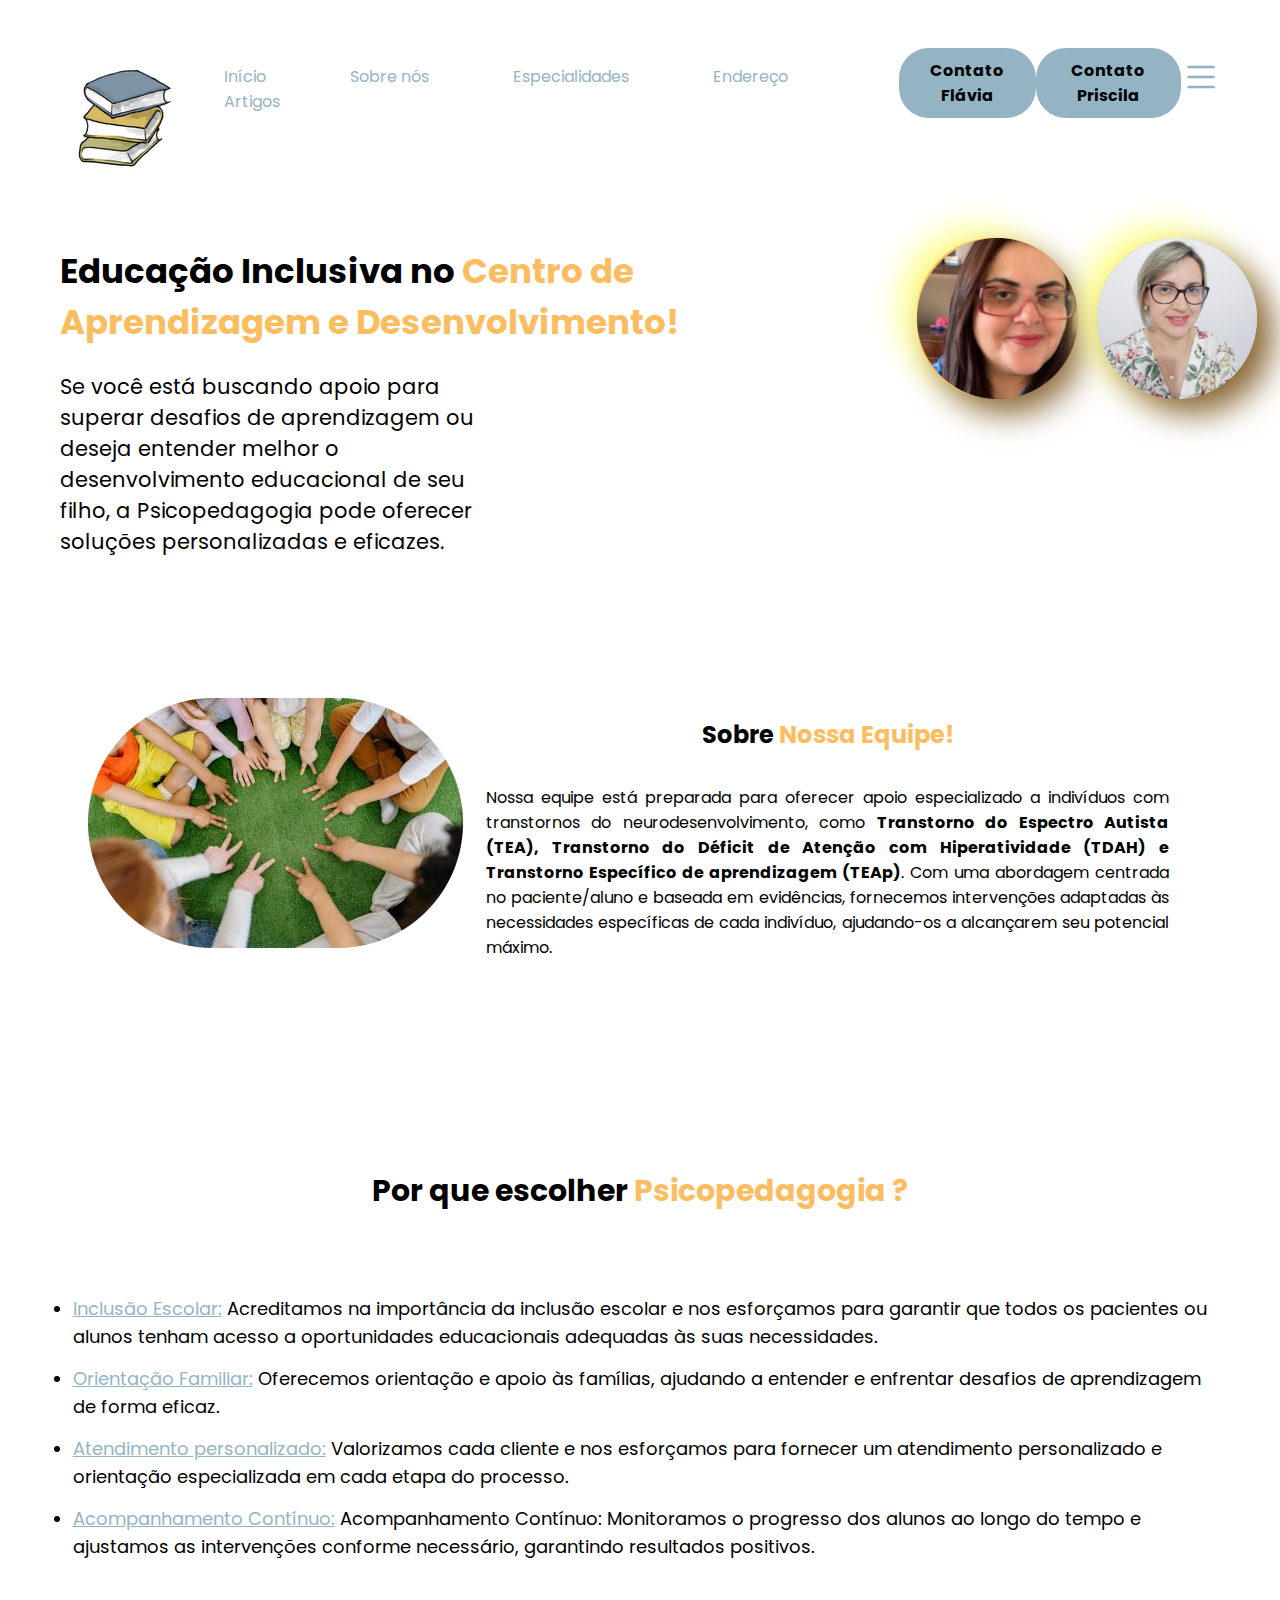
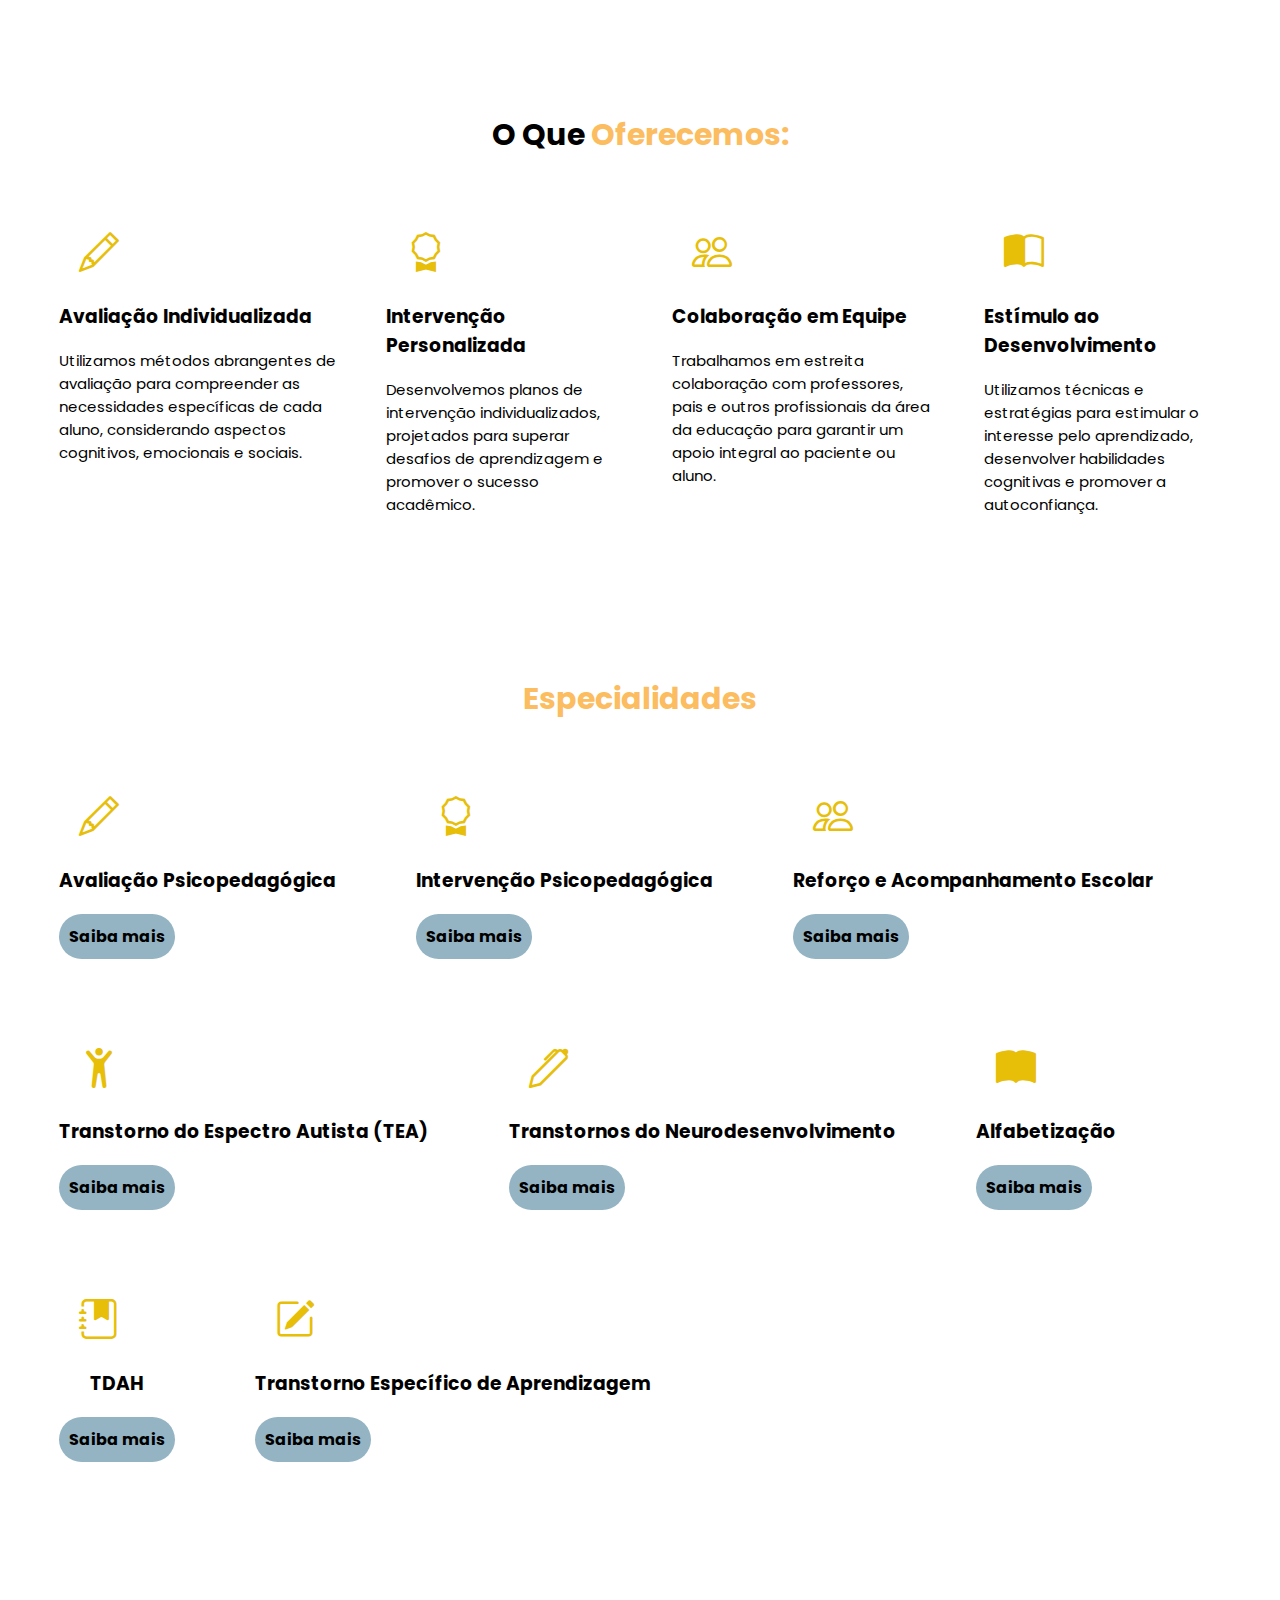
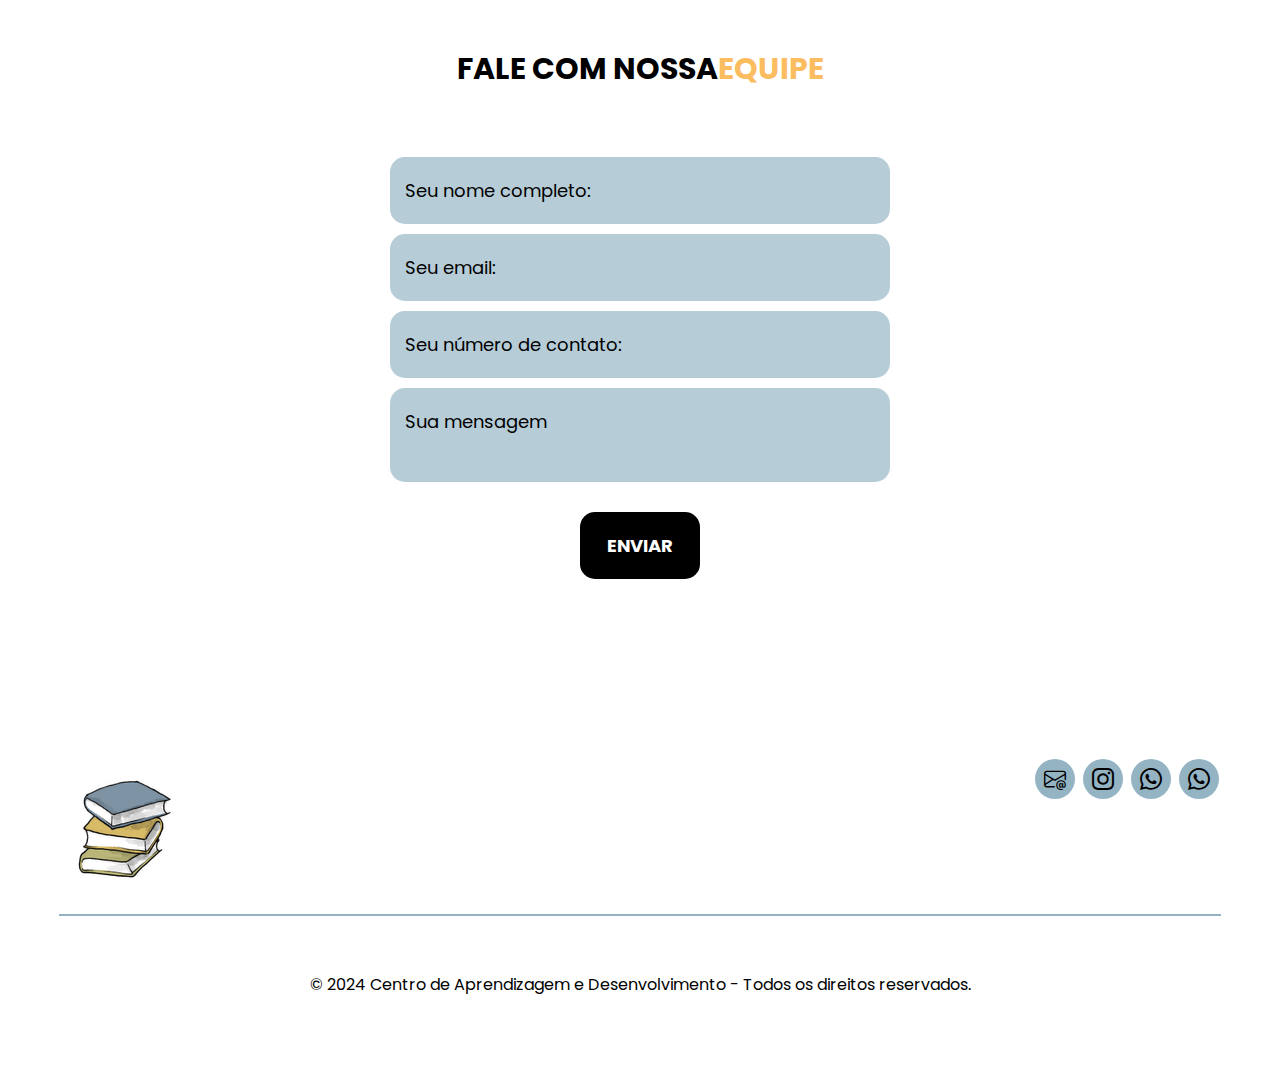
<file: Centro de Aprendizagem/index.html>
<!DOCTYPE html>
<html lang="en">

<head>
    <meta charset="UTF-8">
    <meta name="viewport" content="width=device-width, initial-scale=1.0">
    <title>Centro de Aprendizagem e Desenvolvimento</title>
    <link rel="shortcut icon" href="imagens/books_97178.ico.ico" type="image/x-icon">
    <!--links de css e javascripts-->
    <link rel="stylesheet" href="style.css">
    <script src="menu.js" defer></script>
    <!--FONTES USADAS NO CABEÇALHO-->
    <link rel="preconnect" href="https://fonts.googleapis.com">
    <link rel="preconnect" href="https://fonts.gstatic.com" crossorigin>
    <link
        href="https://fonts.googleapis.com/css2?family=Poppins:ital,wght@0,100;0,200;0,300;0,400;0,500;0,600;0,700;0,800;0,900;1,100;1,200;1,300;1,400;1,500;1,600;1,700;1,800;1,900&display=swap"
        rel="stylesheet">
    <!--FIM DAS FONTES-->
    <link rel="stylesheet" href="https://cdn.jsdelivr.net/npm/bootstrap-icons@1.11.3/font/bootstrap-icons.min.css">
    <!--boostrap icons-->
</head>

<body>
    <header>
        <div class="interface">
            <div class="logo">
                <a href="inicio">
                    <img src="imagens/books_97178.ico.ico" alt="Logo centro de Aprendizagem">
                </a>
            </div>


            <nav class="menu-desktop"> <!--navegação do menu-->
                <ul>
                    <li><a href="#inicio">Início</a></li>
                    <li><a href="#SOBRE">Sobre nós</a></li>
                    <li><a href="#ESPECIALIDADE">Especialidades</a></li>
                    <li><a href="https://maps.app.goo.gl/yjw859NUU7jQW5ZU7" target="_blank">Endereço</a></li>
                    <li><a href="#Artigo">Artigos</a></li>
                </ul>
            </nav>
            <div class="flavia-contato">
                <a href="https://wa.me/5531988123916" target="_blank">
                    <button>Contato Flávia</button>

                </a>

            </div>
            <div class="priscila-contato">
                <a href="https://wa.me/5531995332666" target="_blank">
                    <button>Contato Priscila</button>

                </a>

            </div>
            <div class="fms-abrir-menu" id="fms-menu">
                <i class="bi bi-list"></i>

            </div><!--fms-abrir-menu-->
            <div class="menu-mobile" id="menu-mobile">
                <div class="fms-fechar">
                    <i class="bi bi-x-lg" style="color:#e7be08; font-size: 30px;"></i>

                </div><!--fms-fechar-->
                <nav> <!--navegação do menu-->
                    <ul>
                        <li><a href="#inicio">Início</a></li>
                        <li><a href="#SOBRE">Sobre nós</a></li>
                        <li><a href="#ESPECIALIDADE">Especialidades</a></li>
                        <li><a href="https://maps.app.goo.gl/czsmGfjiPvkpVDae9" target="_blank">Endereço</a></li>
                        <li><a href="https://wa.me/5531987142097" target="_blank">Contato</a></li>
                    </ul>
                </nav>
            </div><!--menu-mobile-->
            <div class="overlay-menu" id="overlay-menu">
        </div>
    </header>
    <main>
        <section class="topo-do-site" id="inicio"><!--secciton de topo do site-->
            <div class="interface">

                <div class="flex">
                    <div class="txt-topo-do-site">
                        <h1>Educação Inclusiva no <span>Centro de Aprendizagem e Desenvolvimento!</span></h1>
                        <p>Se você está buscando apoio para superar desafios de aprendizagem ou deseja entender melhor o
                            desenvolvimento educacional de seu filho, a Psicopedagogia pode oferecer soluções
                            personalizadas e eficazes.

                        </p>
                    </div><!--fechamento div topo do site-->

                    <div class="img-flavia">
                        <img src="imagens/imagem flavia 2.png" alt="imagem flaviaa">

                    </div>
                    <div class="img-priscila">
                        <img src="imagens/Imagem priscila 2.png" alt="imagem priscila">

                    </div>
                </div>
            </div>


        </section><!--fim da section topo do site-->

        <section class="sobre-nos" id="SOBRE">
            <div class="interface">
                <div class="flex">
                    <div class="img-sobre">
                        <img src="imagens/crianças 1.png" alt="img crianças">

                    </div>
                    <div class="txt-sobre">
                        <h2>Sobre <span>Nossa Equipe!</span></h2>
                        <p>Nossa equipe está preparada para oferecer apoio especializado a indivíduos com transtornos do
                            neurodesenvolvimento, como <strong>Transtorno do Espectro Autista (TEA), Transtorno do
                                Déficit de Atenção com Hiperatividade (TDAH) e Transtorno Específico de aprendizagem
                                (TEAp)</strong>. Com uma abordagem centrada no paciente/aluno e baseada em evidências,
                            fornecemos intervenções adaptadas às necessidades específicas de cada indivíduo, ajudando-os
                            a alcançarem seu potencial máximo.
                        </p>
                    </div>


                </div><!--fim div flex-->

            </div><!--fim div ineterface-->
        </section>
        <section class="ESCOLHA">
            <div class="interface">
                <h2 class="titulo">Por que escolher <span>Psicopedagogia ?</span></h2>
                <div class="flex">
                    
                    <div class="lista">
                        <ul>
                            <i class="#"></i>
                            <li><u style="color:#94b4c4">Inclusão Escolar:</u> Acreditamos na importância da inclusão escolar e nos esforçamos para garantir que todos os pacientes ou alunos tenham acesso a oportunidades educacionais adequadas às suas necessidades.</li>
                            <i class="#"></i>
                            <li><u style="color:#94b4c4">Orientação Familiar:</u> Oferecemos orientação e apoio às famílias, ajudando a entender e enfrentar desafios de aprendizagem de forma eficaz.</li>
                            <i class="#"></i>
                            <li><u style="color: #94b4c4">Atendimento personalizado:</u> Valorizamos cada cliente e
                                nos esforçamos para fornecer um atendimento
                                personalizado e orientação especializada em cada etapa do processo.</li>
                            <i class="#"></i>
                            <li><u style="color: #94b4c4">Acompanhamento Contínuo:</u> 
                                Acompanhamento Contínuo: Monitoramos o progresso dos alunos ao longo do tempo e ajustamos as intervenções conforme necessário, garantindo resultados positivos.</li>
    
    
                        </ul>
                    </div>
                </div>
                
            </div>

        </section>

        <section class="especialidade" id="SERVIÇOS">
            <div class="interface">
                <h2 class="titulo">O Que <span> Oferecemos:</span></h2>
                <div class="flex">
                    <div class="tangue">
                        <i class="bi bi-pencil"></i>
                        <h3>Avaliação Individualizada</h3>
                        <p>Utilizamos métodos abrangentes de avaliação para compreender as necessidades específicas de cada aluno, considerando aspectos cognitivos, emocionais e sociais. </p>
                    </div><!--especialidades-box-->
                    <div class="tangue">
                        <i class="bi bi-award"></i>
                        <h3>Intervenção Personalizada</h3>
                        <p> Desenvolvemos planos de intervenção individualizados, projetados para superar desafios de aprendizagem e promover o sucesso acadêmico.</p>
                    </div><!--especialidades-box-->
                    <div class="tangue">
                        <i class="bi bi-people"></i>
                        <h3>Colaboração em Equipe</h3>
                        <p>Trabalhamos em estreita colaboração com professores, pais e outros profissionais da área da educação para garantir um apoio integral ao paciente ou aluno.</p>
                    </div><!--especialidades-box-->
                    <div class="tangue">
                        <i class="bi bi-book-half"></i>
                        <h3>Estímulo ao Desenvolvimento</h3>
                        <p>Utilizamos técnicas e estratégias para estimular o interesse pelo aprendizado, desenvolver habilidades cognitivas e promover a autoconfiança.</p>
                    </div><!--especialidades-box-->


                </div><!--flex-->

            </div><!--interface 2-->

        </section><!--especialidade-->
        <section class="especialidades" id="ESPECIALIDADE">
            <div class="interface">
                <h2 class="titulo"><span> Especialidades</span></h2>
                <div class="flex-gg">
                    <div class="dificil">
                        <i class="bi bi-pencil"></i>
                        <h3>Avaliação Psicopedagógica</h3>
                        <div class="flavia-contato">
                            <a href="pagina 1.html" target="_blank"> <button>Saiba mais</button></a> 
    
                            </div> 
                    </div><!--especialidades-box-->
                    <div class="dificil">
                        <i class="bi bi-award"></i>
                        <h3>Intervenção Psicopedagógica</h3>
                        <div class="flavia-contato">
                            <a href="pagina 2.html" target="_blank"> <button>Saiba mais</button></a> 
    
                            </div> 
                    </div><!--especialidades-box-->
                    <div class="dificil">
                        <i class="bi bi-people"></i>
                        <h3>Reforço e Acompanhamento Escolar</h3>
                        <div class="flavia-contato">
                            <a href="pagina 3.html" target="_blank"> <button>Saiba mais</button></a> 
    
                            </div> 
                        
                    </div><!--especialidades-box-->
                    <div class="dificil">
                        <i class="bi bi-person-arms-up"></i>
                        <h3>Transtorno do Espectro Autista (TEA)</h3>
                        <div class="flavia-contato">
                            <a href="pagina 4.html" target="_blank"> <button>Saiba mais</button></a> 
    
                            </div> 
                        
                    </div><!--especialidades-box-->
                    <div class="dificil">
                        <i class="bi bi-pen"></i>
                        <h3>Transtornos do Neurodesenvolvimento </h3>
                        <div class="flavia-contato">
                        <a href="pagina 5.html" target="_blank"> <button>Saiba mais</button></a> 

                        </div>
                        
                        
                    </div><!--especialidades-box-->
                    <div class="dificil">
                        <i class="bi bi-book-fill"></i></i>
                        <h3>Alfabetização</h3>
                        <div class="flavia-contato">
                        <a href="pagina 6.html" target="_blank"> <button>Saiba mais</button></a> 

                        </div>
                    </div><!--especialidades-box-->
                    <div class="dificil">
                        <i class="bi bi-journal-bookmark-fill"></i>
                        <h3>TDAH</h3>
                        <div class="flavia-contato">
                        <a href="pagina 7.html" target="_blank"> <button>Saiba mais</button></a> 

                        </div>
                        
                        
                    </div><!--especialidades-box-->
                    <div class="dificil">
                        <i class="bi bi-pencil-square"></i>
                        <h3>Transtorno Específico de Aprendizagem</h3>
                        <div class="flavia-contato">
                        <a href="pagina 8.html" target="_blank"> <button>Saiba mais</button></a> 

                        </div>
                        
                        
                    
                    
                    


                </div><!--flex-->

            </div><!--interface 2-->

        </section><!--especialidade-->
        <!--FOMULARIO-->
        <section class="formulario">
            <div class="interface">
                <h2 class="titulo"> FALE COM NOSSA<span>EQUIPE </span></h2>
                <form method="post" action="fomulario.php">
                    <input type="text" name="nome" id="nome" placeholder="Seu nome completo:" required>
                    <input type="text" name="email" id="email" placeholder="Seu email:" required>
                    <input type="text" name="telefone" id="telefone" placeholder="Seu número de contato:" required>
                    <textarea name="mensagem" id="mensagem" placeholder="Sua mensagem" required></textarea>
                    <div class="fms-enviar"><input type="submit" value="ENVIAR"></div>
                </form>

            </div><!--interface-->
        </section><!--formulario-->


        



    </main>
    <footer>
        <div class="interface">
            <div class="linha-up">
                <div class="flex">
                    <div class="logo-footer">
                        <img src="imagens/books_97178.ico.ico" alt="segunda logo">
                    </div>
                    <div class="fms-social">
                        <a href="https://criarmeulink.com.br/u/1711588778"><button
                                style="width: 40px; height: 40px; border-radius: 50%; border:none; background-color:#94b4c4; font-size:22px; cursor:pointer; margin :0 2px;"><i
                                    class="bi bi-envelope-at"></i></button></a>
                        <a href="https://www.instagram.com/centrodeaprendizagem_bh/"><button
                                style="width:40px; height: 40px; border-radius: 50%; border:none; background-color: #94b4c4; font-size:22px; cursor:pointer; margin :0 2px;"><i
                                    class="bi bi-instagram"></i></button></a>
                        <a href="https://wa.me/5531988123916"><button
                                style="width: 40px; height: 40px; border-radius: 50%; border:none; background-color:#94b4c4; font-size:22px; cursor:pointer; margin :0 2px;"><i
                                    class="bi bi-whatsapp"></i></button></a>
                        <a href="https://wa.me/https://wa.me/5531995332666"><button
                                style="width: 40px; height: 40px; border-radius: 50%; border:none; background-color:#94b4c4; font-size:22px; cursor:pointer; margin :0 2px;"><i
                                    class="bi bi-whatsapp"></i></button></a>
                    </div>
                </div>
            </div><!--linha-up-->

            <div class="linha-up borda">
                


            </div><!--linha-up-->
            <div class="termos"></div>
            <p style="color:black; text-align:center;">&copy; 2024 Centro de Aprendizagem e Desenvolvimento - Todos os direitos reservados.
            </p>

        </div><!--interface-->
    </footer>


</body>

</html>
</file>
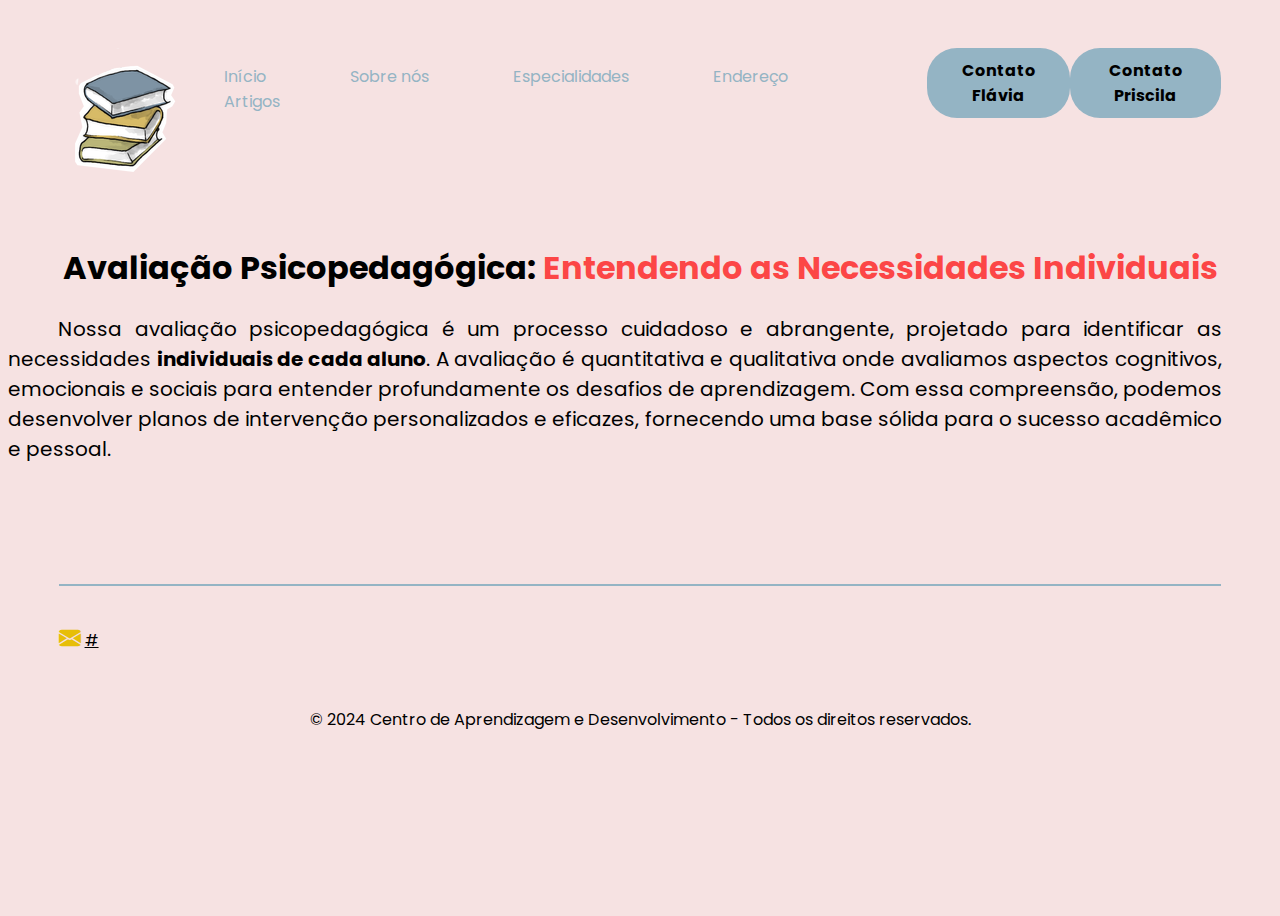
<file: Centro de Aprendizagem/pagina 1.html>
<!DOCTYPE html>
<html lang="pt-br">

<head>
    <meta charset="UTF-8">
    <meta name="viewport" content="width=device-width, initial-scale=1.0">
    <title>Especialidade</title>
    <link rel="shortcut icon" href="imagens/books_97178.ico.ico" type="image/x-icon">
    <!--links de css e javascripts-->
    <link rel="stylesheet" href="style.css">
    <script src="menu.js" defer></script>
    <!--FONTES USADAS NO CABEÇALHO-->
    <link rel="preconnect" href="https://fonts.googleapis.com">
    <link rel="preconnect" href="https://fonts.gstatic.com" crossorigin>
    <link
        href="https://fonts.googleapis.com/css2?family=Poppins:ital,wght@0,100;0,200;0,300;0,400;0,500;0,600;0,700;0,800;0,900;1,100;1,200;1,300;1,400;1,500;1,600;1,700;1,800;1,900&display=swap"
        rel="stylesheet">
    <!--FIM DAS FONTES-->
    <link rel="stylesheet" href="https://cdn.jsdelivr.net/npm/bootstrap-icons@1.11.3/font/bootstrap-icons.min.css">
    <!--boostrap icons-->
</head>

<body style="background-color: rgba(205, 92, 92, 0.178);">
    <header>
        <div class="interface">
            <div class="logo">
                <a href="inicio">
                    <img src="imagens/books_97178.ico.ico" alt="Logo centro de Aprendizagem">
                </a>
            </div>


            <nav class="menu-desktop"> <!--navegação do menu-->
                <ul>
                    <li><a href="#inicio">Início</a></li>
                    <li><a href="#SOBRE">Sobre nós</a></li>
                    <li><a href="#ESPECIALIDADE">Especialidades</a></li>
                    <li><a href="https://maps.app.goo.gl/yjw859NUU7jQW5ZU7" target="_blank">Endereço</a></li>
                    <li><a href="#Artigo">Artigos</a></li>
                </ul>
            </nav>
            <div class="flavia-contato">
                <a href="https://wa.me/5531988123916" target="_blank">
                    <button>Contato Flávia</button>

                </a>

            </div>
            <div class="priscila-contato">
                <a href="https://wa.me/5531995332666" target="_blank">
                    <button>Contato Priscila</button>

                </a>

            </div>
    </header>
    <main>
        <section>
            <div><h1 style="text-align: center;">Avaliação Psicopedagógica: <span style="color: rgba(255, 0, 0, 0.705);">Entendendo as Necessidades Individuais</span></h1>
                <p style="text-align: justify; font-size: 20px; text-indent: 50px; margin-inline-end: 50px "  >Nossa avaliação psicopedagógica é um processo cuidadoso e abrangente, projetado para identificar as necessidades <b>individuais de cada aluno</b>. A avaliação é quantitativa e qualitativa onde avaliamos aspectos cognitivos, emocionais e sociais para entender profundamente os desafios de aprendizagem. Com essa compreensão, podemos desenvolver planos de intervenção personalizados e eficazes, fornecendo uma base sólida para o sucesso acadêmico e pessoal.</p>
                
    
            </div>
            
        </section>
        
       
        
        
    </main>
    <footer>
        <div class="interface">
            <div class="linha-up">
                <div class="flex">
                    
                </div>
            </div><!--linha-up-->

            <div class="linha-up borda">
                <p><i class="bi bi-envelope-fill"></i> <a
                        href="mailto:#" style="color: black;">#</a></p>


            </div><!--linha-up-->
            <div class="termos"></div>
            <p style="color:black; text-align:center;">&copy; 2024 Centro de Aprendizagem e Desenvolvimento - Todos os direitos reservados.
            </p>

        </div><!--interface-->
    </footer>

</body> 
</html>
</file>
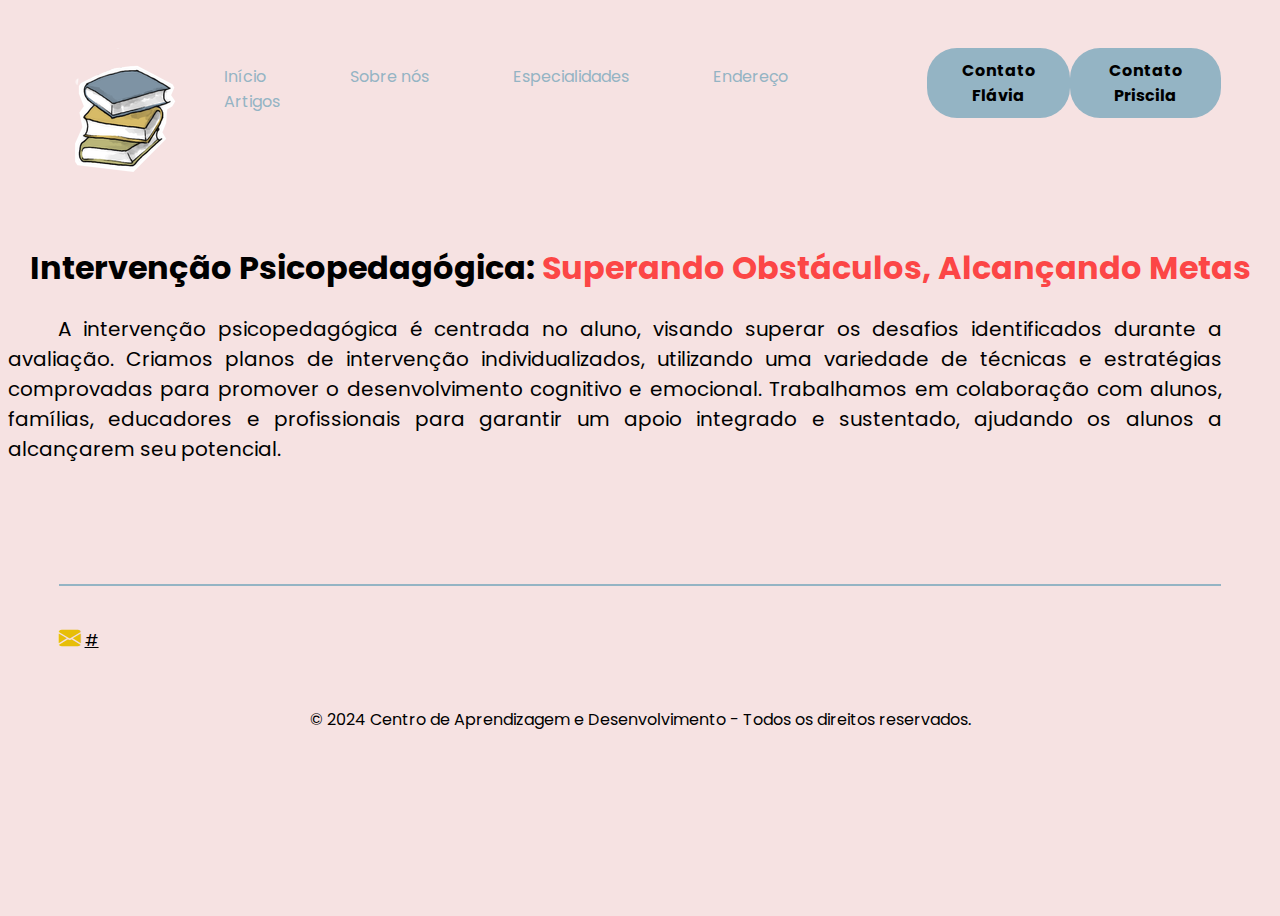
<file: Centro de Aprendizagem/pagina 2.html>
<!DOCTYPE html>
<html lang="en">

<head>
    <meta charset="UTF-8">
    <meta name="viewport" content="width=device-width, initial-scale=1.0">
    <title>ARTIGO</title>
    <link rel="shortcut icon" href="imagens/books_97178.ico.ico" type="image/x-icon">
    <!--links de css e javascripts-->
    <link rel="stylesheet" href="style.css">
    <script src="menu.js" defer></script>
    <!--FONTES USADAS NO CABEÇALHO-->
    <link rel="preconnect" href="https://fonts.googleapis.com">
    <link rel="preconnect" href="https://fonts.gstatic.com" crossorigin>
    <link
        href="https://fonts.googleapis.com/css2?family=Poppins:ital,wght@0,100;0,200;0,300;0,400;0,500;0,600;0,700;0,800;0,900;1,100;1,200;1,300;1,400;1,500;1,600;1,700;1,800;1,900&display=swap"
        rel="stylesheet">
    <!--FIM DAS FONTES-->
    <link rel="stylesheet" href="https://cdn.jsdelivr.net/npm/bootstrap-icons@1.11.3/font/bootstrap-icons.min.css">
    <!--boostrap icons-->
</head>

<body style="background-color: rgba(205, 92, 92, 0.178);">
    <header>
        <div class="interface">
            <div class="logo">
                <a href="inicio">
                    <img src="imagens/books_97178.ico.ico" alt="Logo centro de Aprendizagem">
                </a>
            </div>


            <nav class="menu-desktop"> <!--navegação do menu-->
                <ul>
                    <li><a href="#inicio">Início</a></li>
                    <li><a href="#SOBRE">Sobre nós</a></li>
                    <li><a href="#ESPECIALIDADE">Especialidades</a></li>
                    <li><a href="https://maps.app.goo.gl/yjw859NUU7jQW5ZU7" target="_blank">Endereço</a></li>
                    <li><a href="#Artigo">Artigos</a></li>
                </ul>
            </nav>
            <div class="flavia-contato">
                <a href="https://wa.me/5531988123916" target="_blank">
                    <button>Contato Flávia</button>

                </a>

            </div>
            <div class="priscila-contato">
                <a href="https://wa.me/5531995332666" target="_blank">
                    <button>Contato Priscila</button>

                </a>

            </div>
    </header>
    <main>
        <section>
            <div><h1 style="text-align: center;">Intervenção Psicopedagógica: <span style="color: rgba(255, 0, 0, 0.705);">Superando Obstáculos, Alcançando Metas </span></h1>
                <p style="text-align: justify; font-size: 20px; text-indent: 50px; margin-inline-end: 50px "  >A intervenção psicopedagógica é centrada no aluno, visando superar os desafios identificados durante a avaliação. Criamos planos de intervenção individualizados, utilizando uma variedade de técnicas e estratégias comprovadas para promover o desenvolvimento cognitivo e emocional. Trabalhamos em colaboração com alunos, famílias, educadores e profissionais para garantir um apoio integrado e sustentado, ajudando os alunos a alcançarem seu potencial.</p>
                
    
            </div>
            
        </section>
        
       
        
        
    </main>
    <footer>
        <div class="interface">
            <div class="linha-up">
                <div class="flex">
                    
                </div>
            </div><!--linha-up-->

            <div class="linha-up borda">
                <p><i class="bi bi-envelope-fill"></i> <a
                        href="mailto:#" style="color: black;">#</a></p>


            </div><!--linha-up-->
            <div class="termos"></div>
            <p style="color:black; text-align:center;">&copy; 2024 Centro de Aprendizagem e Desenvolvimento - Todos os direitos reservados.
            </p>

        </div><!--interface-->
    </footer>

</body> 
</html>
</file>
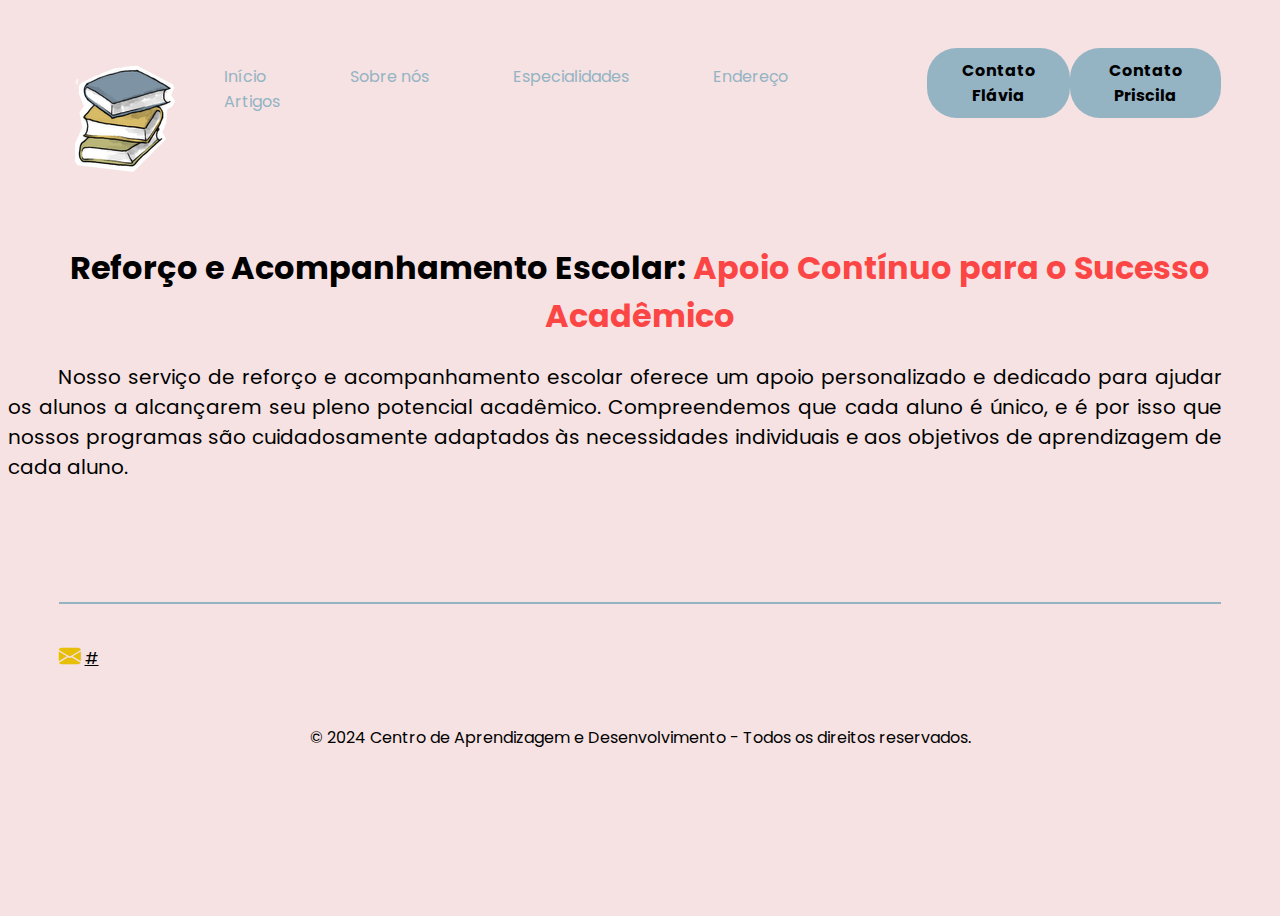
<file: Centro de Aprendizagem/pagina 3.html>
<!DOCTYPE html>
<html lang="en">

<head>
    <meta charset="UTF-8">
    <meta name="viewport" content="width=device-width, initial-scale=1.0">
    <title>ARTIGO</title>
    <link rel="shortcut icon" href="imagens/books_97178.ico.ico" type="image/x-icon">
    <!--links de css e javascripts-->
    <link rel="stylesheet" href="style.css">
    <script src="menu.js" defer></script>
    <!--FONTES USADAS NO CABEÇALHO-->
    <link rel="preconnect" href="https://fonts.googleapis.com">
    <link rel="preconnect" href="https://fonts.gstatic.com" crossorigin>
    <link
        href="https://fonts.googleapis.com/css2?family=Poppins:ital,wght@0,100;0,200;0,300;0,400;0,500;0,600;0,700;0,800;0,900;1,100;1,200;1,300;1,400;1,500;1,600;1,700;1,800;1,900&display=swap"
        rel="stylesheet">
    <!--FIM DAS FONTES-->
    <link rel="stylesheet" href="https://cdn.jsdelivr.net/npm/bootstrap-icons@1.11.3/font/bootstrap-icons.min.css">
    <!--boostrap icons-->
</head>

<body style="background-color: rgba(205, 92, 92, 0.178);">
    <header>
        <div class="interface">
            <div class="logo">
                <a href="inicio">
                    <img src="imagens/books_97178.ico.ico" alt="Logo centro de Aprendizagem">
                </a>
            </div>


            <nav class="menu-desktop"> <!--navegação do menu-->
                <ul>
                    <li><a href="#inicio">Início</a></li>
                    <li><a href="#SOBRE">Sobre nós</a></li>
                    <li><a href="#ESPECIALIDADE">Especialidades</a></li>
                    <li><a href="https://maps.app.goo.gl/yjw859NUU7jQW5ZU7" target="_blank">Endereço</a></li>
                    <li><a href="#Artigo">Artigos</a></li>
                </ul>
            </nav>
            <div class="flavia-contato">
                <a href="https://wa.me/5531988123916" target="_blank">
                    <button>Contato Flávia</button>

                </a>

            </div>
            <div class="priscila-contato">
                <a href="https://wa.me/5531995332666" target="_blank">
                    <button>Contato Priscila</button>

                </a>

            </div>
    </header>
    <main>
        <section>
            <div><h1 style="text-align: center;">Reforço e Acompanhamento Escolar: <span style="color: rgba(255, 0, 0, 0.705);">Apoio Contínuo para o Sucesso Acadêmico</span></h1>
                <p style="text-align: justify; font-size: 20px; text-indent: 50px; margin-inline-end: 50px "  >Nosso serviço de reforço e acompanhamento escolar oferece um apoio personalizado e dedicado para ajudar os alunos a alcançarem seu pleno potencial acadêmico. Compreendemos que cada aluno é único, e é por isso que nossos programas são cuidadosamente adaptados às necessidades individuais e aos objetivos de aprendizagem de cada aluno.
                </p>
                
    
            </div>
            
        </section>
        
       
        
        
    </main>
    <footer>
        <div class="interface">
            <div class="linha-up">
                <div class="flex">
                    
                </div>
            </div><!--linha-up-->

            <div class="linha-up borda">
                <p><i class="bi bi-envelope-fill"></i> <a
                        href="mailto:#" style="color: black;">#</a></p>


            </div><!--linha-up-->
            <div class="termos"></div>
            <p style="color:black; text-align:center;">&copy; 2024 Centro de Aprendizagem e Desenvolvimento - Todos os direitos reservados.
            </p>

        </div><!--interface-->
    </footer>
</body> 
</html>
</file>
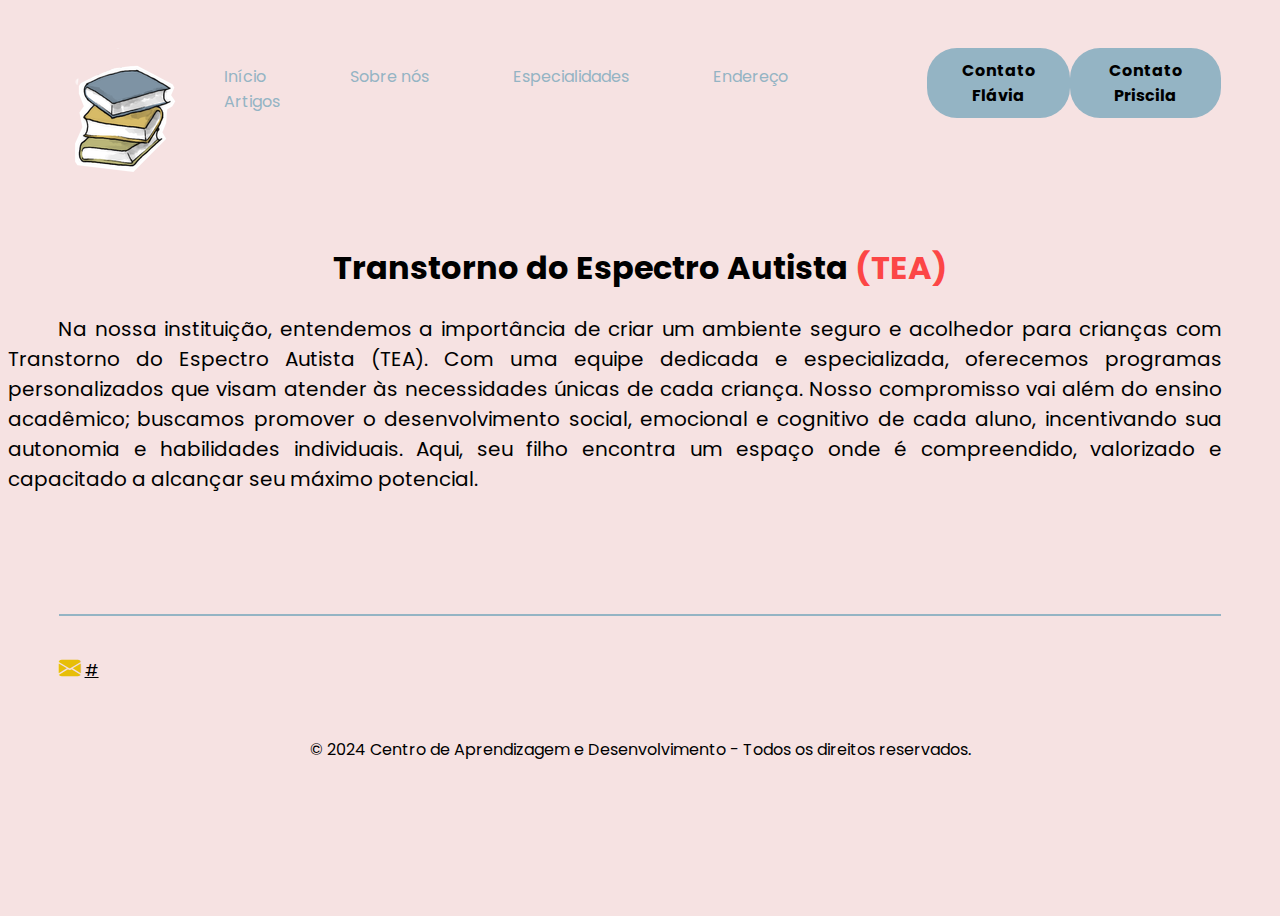
<file: Centro de Aprendizagem/pagina 4.html>
<!DOCTYPE html>
<html lang="en">

<head>
    <meta charset="UTF-8">
    <meta name="viewport" content="width=device-width, initial-scale=1.0">
    <title>ARTIGO</title>
    <link rel="shortcut icon" href="imagens/books_97178.ico.ico" type="image/x-icon">
    <!--links de css e javascripts-->
    <link rel="stylesheet" href="style.css">
    <script src="menu.js" defer></script>
    <!--FONTES USADAS NO CABEÇALHO-->
    <link rel="preconnect" href="https://fonts.googleapis.com">
    <link rel="preconnect" href="https://fonts.gstatic.com" crossorigin>
    <link
        href="https://fonts.googleapis.com/css2?family=Poppins:ital,wght@0,100;0,200;0,300;0,400;0,500;0,600;0,700;0,800;0,900;1,100;1,200;1,300;1,400;1,500;1,600;1,700;1,800;1,900&display=swap"
        rel="stylesheet">
    <!--FIM DAS FONTES-->
    <link rel="stylesheet" href="https://cdn.jsdelivr.net/npm/bootstrap-icons@1.11.3/font/bootstrap-icons.min.css">
    <!--boostrap icons-->
</head>

<body style="background-color: rgba(205, 92, 92, 0.178);">
    <header>
        <div class="interface">
            <div class="logo">
                <a href="inicio">
                    <img src="imagens/books_97178.ico.ico" alt="Logo centro de Aprendizagem">
                </a>
            </div>


            <nav class="menu-desktop"> <!--navegação do menu-->
                <ul>
                    <li><a href="#inicio">Início</a></li>
                    <li><a href="#SOBRE">Sobre nós</a></li>
                    <li><a href="#ESPECIALIDADE">Especialidades</a></li>
                    <li><a href="https://maps.app.goo.gl/yjw859NUU7jQW5ZU7" target="_blank">Endereço</a></li>
                    <li><a href="#Artigo">Artigos</a></li>
                </ul>
            </nav>
            <div class="flavia-contato">
                <a href="https://wa.me/5531988123916" target="_blank">
                    <button>Contato Flávia</button>

                </a>

            </div>
            <div class="priscila-contato">
                <a href="https://wa.me/5531995332666" target="_blank">
                    <button>Contato Priscila</button>

                </a>

            </div>
    </header>
    <main>
        <section>
            <div><h1 style="text-align: center;">Transtorno do Espectro Autista <span style="color: rgba(255, 0, 0, 0.705);">(TEA)</span></h1>
                <p style="text-align: justify; font-size: 20px; text-indent: 50px; margin-inline-end: 50px "  >Na nossa instituição, entendemos a importância de criar um ambiente seguro e acolhedor para crianças com Transtorno do Espectro Autista (TEA). Com uma equipe dedicada e especializada, oferecemos programas personalizados que visam atender às necessidades únicas de cada criança. Nosso compromisso vai além do ensino acadêmico; buscamos promover o desenvolvimento social, emocional e cognitivo de cada aluno, incentivando sua autonomia e habilidades individuais. Aqui, seu filho encontra um espaço onde é compreendido, valorizado e capacitado a alcançar seu máximo potencial.

                </p>
                
    
            </div>
            
        </section>
        
       
        
        
    </main>
    <footer>
        <div class="interface">
            <div class="linha-up">
                <div class="flex">
                    
                </div>
            </div><!--linha-up-->

            <div class="linha-up borda">
                <p><i class="bi bi-envelope-fill"></i> <a
                        href="mailto:#" style="color: black;">#</a></p>


            </div><!--linha-up-->
            <div class="termos"></div>
            <p style="color:black; text-align:center;">&copy; 2024 Centro de Aprendizagem e Desenvolvimento - Todos os direitos reservados.
            </p>

        </div><!--interface-->
    </footer>
</body> 
</html>
</file>
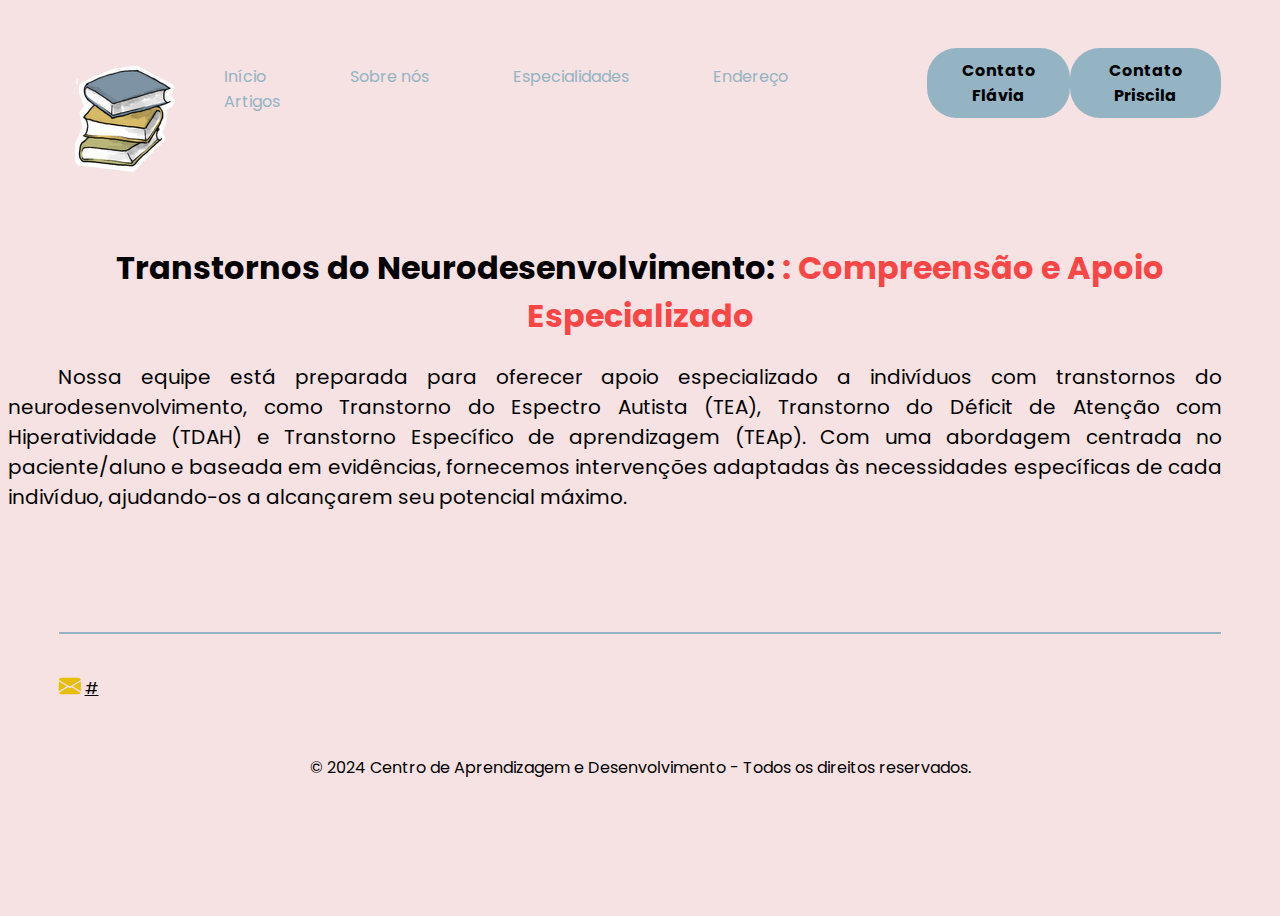
<file: Centro de Aprendizagem/pagina 5.html>
<!DOCTYPE html>
<html lang="pt-br">

<head>
    <meta charset="UTF-8">
    <meta name="viewport" content="width=device-width, initial-scale=1.0">
    <title>Especialidade</title>
    <link rel="shortcut icon" href="imagens/books_97178.ico.ico" type="image/x-icon">
    <!--links de css e javascripts-->
    <link rel="stylesheet" href="style.css">
    <script src="menu.js" defer></script>
    <!--FONTES USADAS NO CABEÇALHO-->
    <link rel="preconnect" href="https://fonts.googleapis.com">
    <link rel="preconnect" href="https://fonts.gstatic.com" crossorigin>
    <link
        href="https://fonts.googleapis.com/css2?family=Poppins:ital,wght@0,100;0,200;0,300;0,400;0,500;0,600;0,700;0,800;0,900;1,100;1,200;1,300;1,400;1,500;1,600;1,700;1,800;1,900&display=swap"
        rel="stylesheet">
    <!--FIM DAS FONTES-->
    <link rel="stylesheet" href="https://cdn.jsdelivr.net/npm/bootstrap-icons@1.11.3/font/bootstrap-icons.min.css">
    <!--boostrap icons-->
</head>

<body style="background-color: rgba(205, 92, 92, 0.178);">
    <header>
        <div class="interface">
            <div class="logo">
                <a href="inicio">
                    <img src="imagens/books_97178.ico.ico" alt="Logo centro de Aprendizagem">
                </a>
            </div>


            <nav class="menu-desktop"> <!--navegação do menu-->
                <ul>
                    <li><a href="#inicio">Início</a></li>
                    <li><a href="#SOBRE">Sobre nós</a></li>
                    <li><a href="#ESPECIALIDADE">Especialidades</a></li>
                    <li><a href="https://maps.app.goo.gl/yjw859NUU7jQW5ZU7" target="_blank">Endereço</a></li>
                    <li><a href="#Artigo">Artigos</a></li>
                </ul>
            </nav>
            <div class="flavia-contato">
                <a href="https://wa.me/5531988123916" target="_blank">
                    <button>Contato Flávia</button>

                </a>

            </div>
            <div class="priscila-contato">
                <a href="https://wa.me/5531995332666" target="_blank">
                    <button>Contato Priscila</button>

                </a>

            </div>
    </header>
    <main>
        <section>
            <div><h1 style="text-align: center;">Transtornos do Neurodesenvolvimento: <span style="color: rgba(255, 0, 0, 0.705);">: Compreensão e Apoio Especializado</span></h1>
                <p style="text-align: justify; font-size: 20px; text-indent: 50px; margin-inline-end: 50px "  >Nossa equipe está preparada para oferecer apoio especializado a indivíduos com transtornos do neurodesenvolvimento, como Transtorno do Espectro Autista (TEA), Transtorno do Déficit de Atenção com Hiperatividade (TDAH) e Transtorno Específico de aprendizagem (TEAp). Com uma abordagem centrada no paciente/aluno e baseada em evidências, fornecemos intervenções adaptadas às necessidades específicas de cada indivíduo, ajudando-os a alcançarem seu potencial máximo.
                </p>
                
    
            </div>
            
        </section>
        <footer>
            <div class="interface">
                <div class="linha-up">
                    <div class="flex">
                        
                    </div>
                </div><!--linha-up-->
    
                <div class="linha-up borda">
                    <p><i class="bi bi-envelope-fill"></i> <a
                            href="mailto:#" style="color: black;">#</a></p>
    
    
                </div><!--linha-up-->
                <div class="termos"></div>
                <p style="color:black; text-align:center;">&copy; 2024 Centro de Aprendizagem e Desenvolvimento - Todos os direitos reservados.
                </p>
    
            </div><!--interface-->
        </footer>
       
        
        
    </main>

</body> 
</html>
</file>
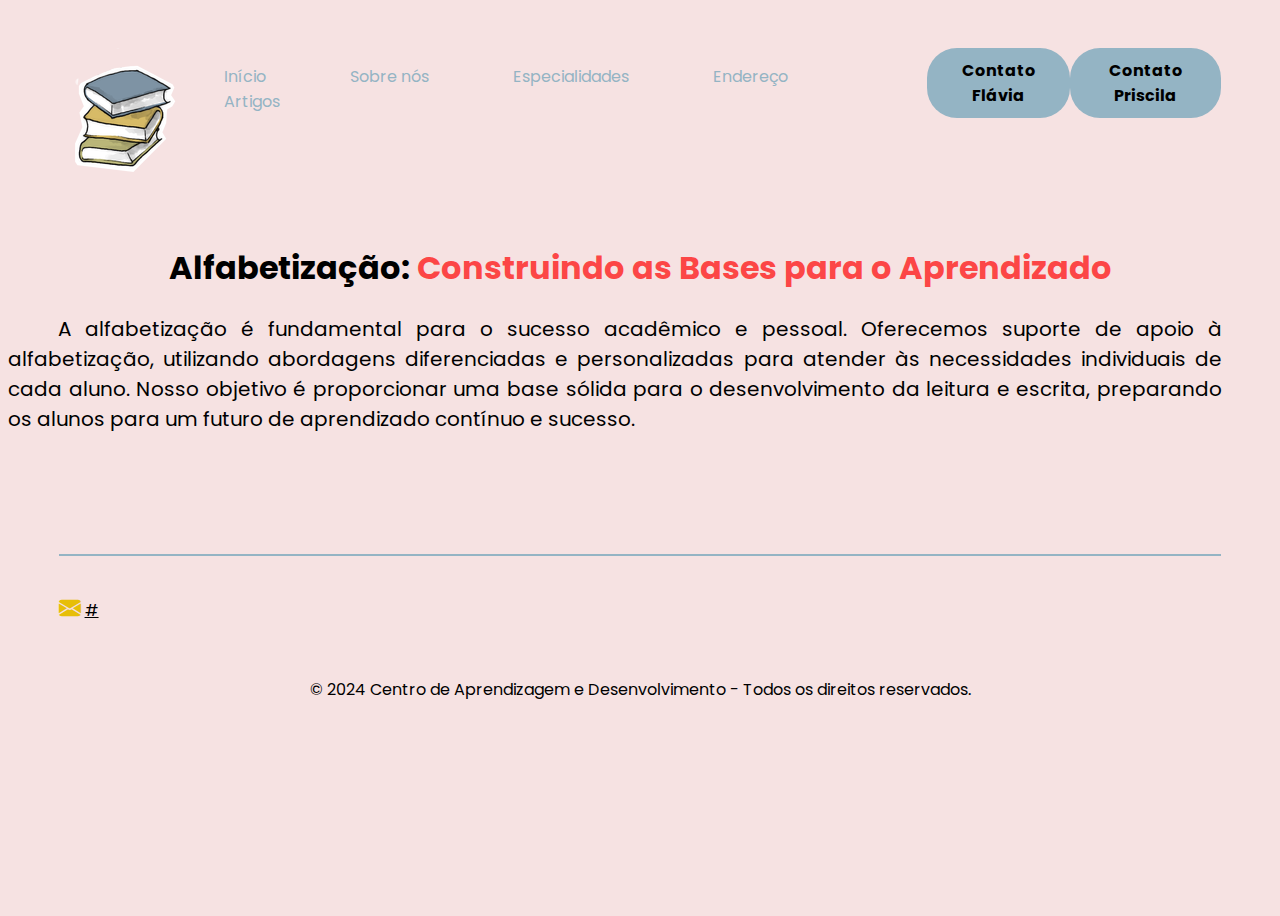
<file: Centro de Aprendizagem/pagina 6.html>
<!DOCTYPE html>
<html lang="en">

<head>
    <meta charset="UTF-8">
    <meta name="viewport" content="width=device-width, initial-scale=1.0">
    <title>ARTIGO</title>
    <link rel="shortcut icon" href="imagens/books_97178.ico.ico" type="image/x-icon">
    <!--links de css e javascripts-->
    <link rel="stylesheet" href="style.css">
    <script src="menu.js" defer></script>
    <!--FONTES USADAS NO CABEÇALHO-->
    <link rel="preconnect" href="https://fonts.googleapis.com">
    <link rel="preconnect" href="https://fonts.gstatic.com" crossorigin>
    <link
        href="https://fonts.googleapis.com/css2?family=Poppins:ital,wght@0,100;0,200;0,300;0,400;0,500;0,600;0,700;0,800;0,900;1,100;1,200;1,300;1,400;1,500;1,600;1,700;1,800;1,900&display=swap"
        rel="stylesheet">
    <!--FIM DAS FONTES-->
    <link rel="stylesheet" href="https://cdn.jsdelivr.net/npm/bootstrap-icons@1.11.3/font/bootstrap-icons.min.css">
    <!--boostrap icons-->
</head>

<body style="background-color: rgba(205, 92, 92, 0.178);">
    <header>
        <div class="interface">
            <div class="logo">
                <a href="inicio">
                    <img src="imagens/books_97178.ico.ico" alt="Logo centro de Aprendizagem">
                </a>
            </div>


            <nav class="menu-desktop"> <!--navegação do menu-->
                <ul>
                    <li><a href="#inicio">Início</a></li>
                    <li><a href="#SOBRE">Sobre nós</a></li>
                    <li><a href="#ESPECIALIDADE">Especialidades</a></li>
                    <li><a href="https://maps.app.goo.gl/yjw859NUU7jQW5ZU7" target="_blank">Endereço</a></li>
                    <li><a href="#Artigo">Artigos</a></li>
                </ul>
            </nav>
            <div class="flavia-contato">
                <a href="https://wa.me/5531988123916" target="_blank">
                    <button>Contato Flávia</button>

                </a>

            </div>
            <div class="priscila-contato">
                <a href="https://wa.me/5531995332666" target="_blank">
                    <button>Contato Priscila</button>

                </a>

            </div>
    </header>
    <main>
        <section>
            <div><h1 style="text-align: center;">Alfabetização:  <span style="color: rgba(255, 0, 0, 0.705);">Construindo as Bases para o Aprendizado</span></h1>
                <p style="text-align: justify; font-size: 20px; text-indent: 50px; margin-inline-end: 50px "  >A alfabetização é fundamental para o sucesso acadêmico e pessoal. Oferecemos suporte de apoio à alfabetização, utilizando abordagens diferenciadas e personalizadas para atender às necessidades individuais de cada aluno. Nosso objetivo é proporcionar uma base sólida para o desenvolvimento da leitura e escrita, preparando os alunos para um futuro de aprendizado contínuo e sucesso.

                </p>
                
    
            </div>
            
        </section>
        
       
        
        
    </main>
    <footer>
        <div class="interface">
            <div class="linha-up">
                <div class="flex">
                    
                </div>
            </div><!--linha-up-->

            <div class="linha-up borda">
                <p><i class="bi bi-envelope-fill"></i> <a
                        href="mailto:#" style="color: black;">#</a></p>


            </div><!--linha-up-->
            <div class="termos"></div>
            <p style="color:black; text-align:center;">&copy; 2024 Centro de Aprendizagem e Desenvolvimento - Todos os direitos reservados.
            </p>

        </div><!--interface-->
    </footer>
</body> 
</html>
</file>
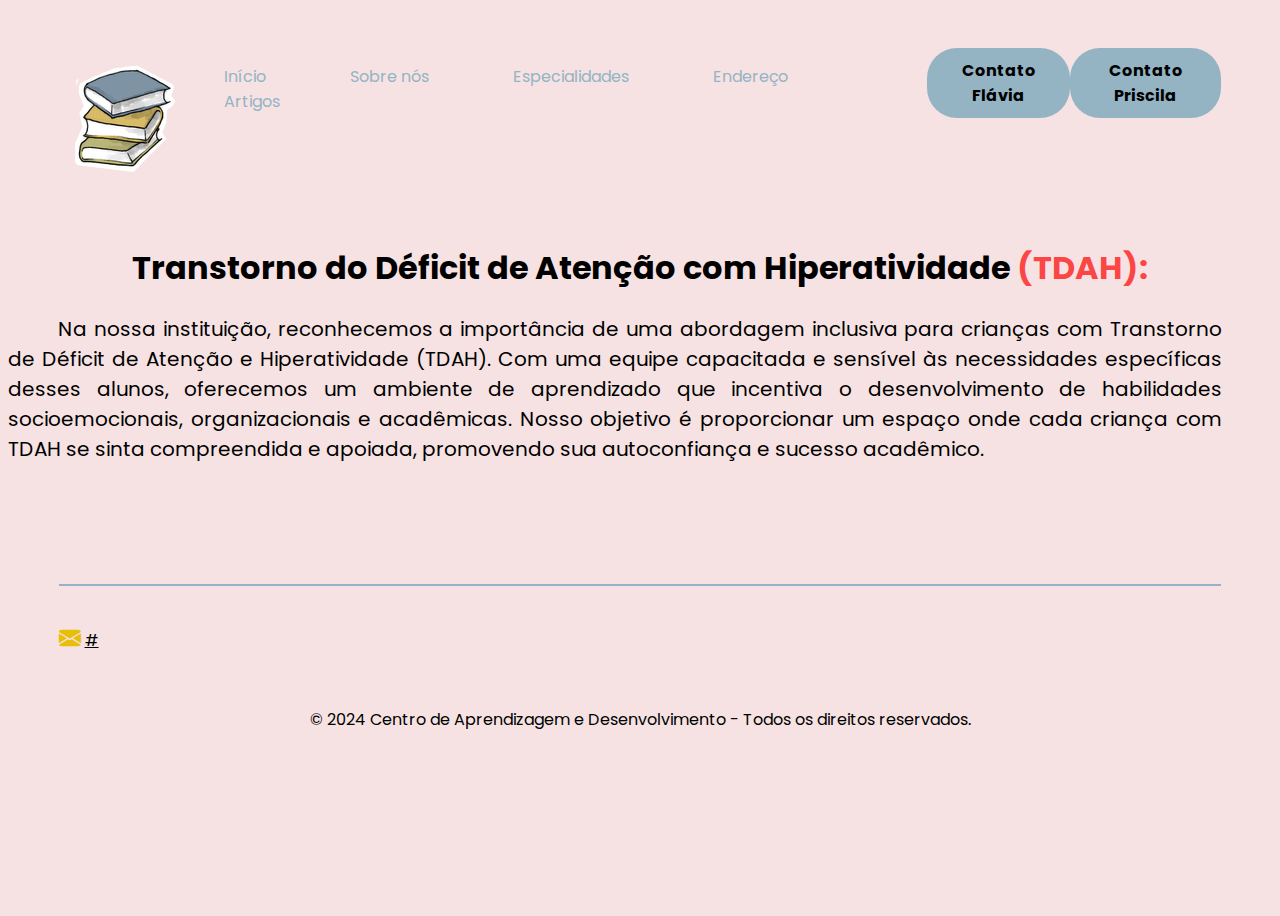
<file: Centro de Aprendizagem/pagina 7.html>
<!DOCTYPE html>
<html lang="en">

<head>
    <meta charset="UTF-8">
    <meta name="viewport" content="width=device-width, initial-scale=1.0">
    <title>ARTIGO</title>
    <link rel="shortcut icon" href="imagens/books_97178.ico.ico" type="image/x-icon">
    <!--links de css e javascripts-->
    <link rel="stylesheet" href="style.css">
    <script src="menu.js" defer></script>
    <!--FONTES USADAS NO CABEÇALHO-->
    <link rel="preconnect" href="https://fonts.googleapis.com">
    <link rel="preconnect" href="https://fonts.gstatic.com" crossorigin>
    <link
        href="https://fonts.googleapis.com/css2?family=Poppins:ital,wght@0,100;0,200;0,300;0,400;0,500;0,600;0,700;0,800;0,900;1,100;1,200;1,300;1,400;1,500;1,600;1,700;1,800;1,900&display=swap"
        rel="stylesheet">
    <!--FIM DAS FONTES-->
    <link rel="stylesheet" href="https://cdn.jsdelivr.net/npm/bootstrap-icons@1.11.3/font/bootstrap-icons.min.css">
    <!--boostrap icons-->
</head>

<body style="background-color: rgba(205, 92, 92, 0.178);">
    <header>
        <div class="interface">
            <div class="logo">
                <a href="inicio">
                    <img src="imagens/books_97178.ico.ico" alt="Logo centro de Aprendizagem">
                </a>
            </div>


            <nav class="menu-desktop"> <!--navegação do menu-->
                <ul>
                    <li><a href="#inicio">Início</a></li>
                    <li><a href="#SOBRE">Sobre nós</a></li>
                    <li><a href="#ESPECIALIDADE">Especialidades</a></li>
                    <li><a href="https://maps.app.goo.gl/yjw859NUU7jQW5ZU7" target="_blank">Endereço</a></li>
                    <li><a href="#Artigo">Artigos</a></li>
                </ul>
            </nav>
            <div class="flavia-contato">
                <a href="https://wa.me/5531988123916" target="_blank">
                    <button>Contato Flávia</button>

                </a>

            </div>
            <div class="priscila-contato">
                <a href="https://wa.me/5531995332666" target="_blank">
                    <button>Contato Priscila</button>

                </a>

            </div>
    </header>
    <main>
        <section>
            <div><h1 style="text-align: center;">Transtorno do Déficit de Atenção com Hiperatividade <span style="color: rgba(255, 0, 0, 0.705);">(TDAH):</span></h1>
                <p style="text-align: justify; font-size: 20px; text-indent: 50px; margin-inline-end: 50px "  >Na nossa instituição, reconhecemos a importância de uma abordagem inclusiva para crianças com Transtorno de Déficit de Atenção e Hiperatividade (TDAH). Com uma equipe capacitada e sensível às necessidades específicas desses alunos, oferecemos um ambiente de aprendizado que incentiva o desenvolvimento de habilidades socioemocionais, organizacionais e acadêmicas. Nosso objetivo é proporcionar um espaço onde cada criança com TDAH se sinta compreendida e apoiada, promovendo sua autoconfiança e sucesso acadêmico.

                </p>
                
    
            </div>
            
        </section>
        
       
        
        
    </main>
    <footer>
        <div class="interface">
            <div class="linha-up">
                <div class="flex">
                    
                </div>
            </div><!--linha-up-->

            <div class="linha-up borda">
                <p><i class="bi bi-envelope-fill"></i> <a
                        href="mailto:#" style="color: black;">#</a></p>


            </div><!--linha-up-->
            <div class="termos"></div>
            <p style="color:black; text-align:center;">&copy; 2024 Centro de Aprendizagem e Desenvolvimento - Todos os direitos reservados.
            </p>

        </div><!--interface-->
    </footer>

</body> 
</html>
</file>
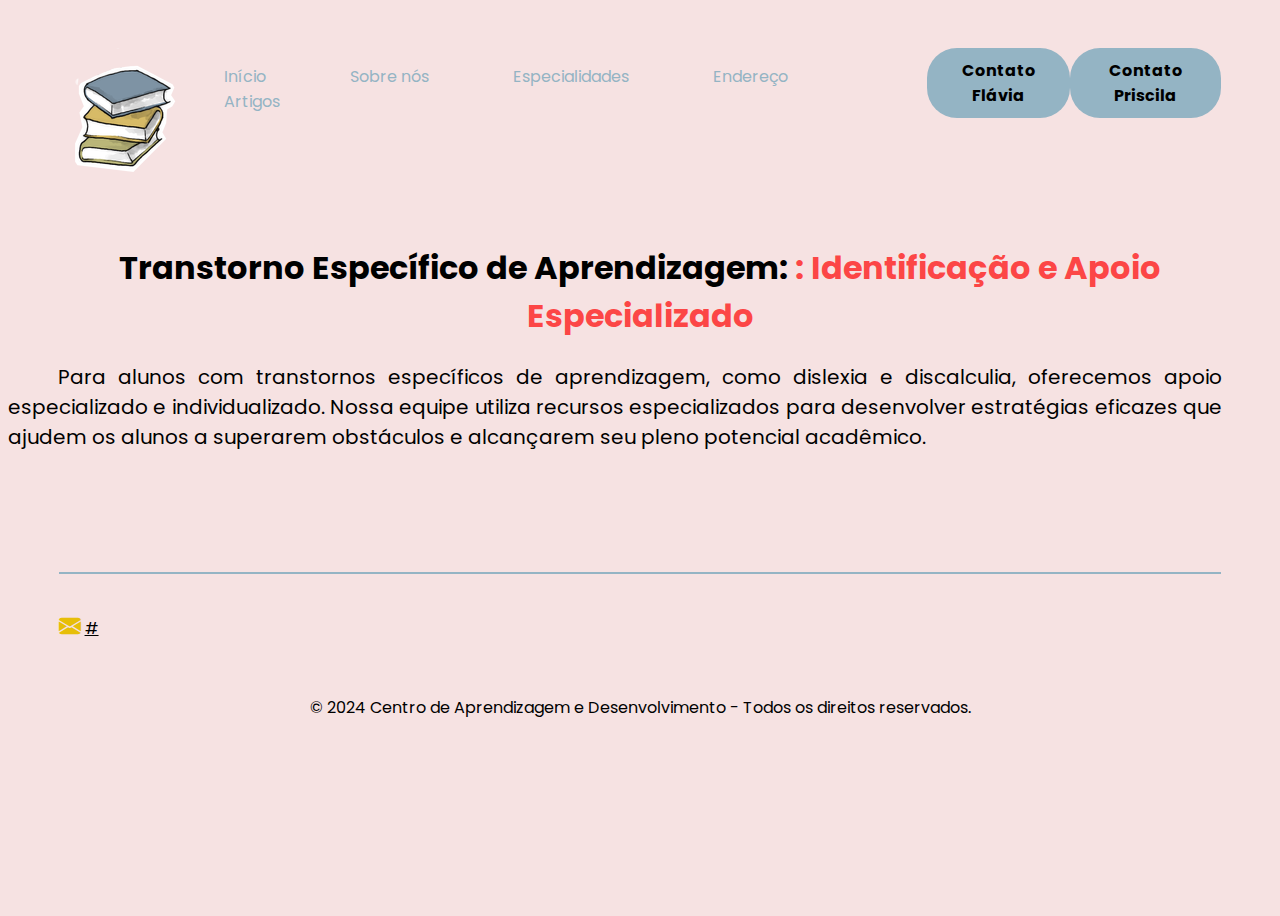
<file: Centro de Aprendizagem/pagina 8.html>
<!DOCTYPE html>
<html lang="en">

<head>
    <meta charset="UTF-8">
    <meta name="viewport" content="width=device-width, initial-scale=1.0">
    <title>ARTIGO</title>
    <link rel="shortcut icon" href="imagens/books_97178.ico.ico" type="image/x-icon">
    <!--links de css e javascripts-->
    <link rel="stylesheet" href="style.css">
    <script src="menu.js" defer></script>
    <!--FONTES USADAS NO CABEÇALHO-->
    <link rel="preconnect" href="https://fonts.googleapis.com">
    <link rel="preconnect" href="https://fonts.gstatic.com" crossorigin>
    <link
        href="https://fonts.googleapis.com/css2?family=Poppins:ital,wght@0,100;0,200;0,300;0,400;0,500;0,600;0,700;0,800;0,900;1,100;1,200;1,300;1,400;1,500;1,600;1,700;1,800;1,900&display=swap"
        rel="stylesheet">
    <!--FIM DAS FONTES-->
    <link rel="stylesheet" href="https://cdn.jsdelivr.net/npm/bootstrap-icons@1.11.3/font/bootstrap-icons.min.css">
    <!--boostrap icons-->
</head>

<body style="background-color: rgba(205, 92, 92, 0.178);">
    <header>
        <div class="interface">
            <div class="logo">
                <a href="inicio">
                    <img src="imagens/books_97178.ico.ico" alt="Logo centro de Aprendizagem">
                </a>
            </div>


            <nav class="menu-desktop"> <!--navegação do menu-->
                <ul>
                    <li><a href="#inicio">Início</a></li>
                    <li><a href="#SOBRE">Sobre nós</a></li>
                    <li><a href="#ESPECIALIDADE">Especialidades</a></li>
                    <li><a href="https://maps.app.goo.gl/yjw859NUU7jQW5ZU7" target="_blank">Endereço</a></li>
                    <li><a href="#Artigo">Artigos</a></li>
                </ul>
            </nav>
            <div class="flavia-contato">
                <a href="https://wa.me/5531988123916" target="_blank">
                    <button>Contato Flávia</button>

                </a>

            </div>
            <div class="priscila-contato">
                <a href="https://wa.me/5531995332666" target="_blank">
                    <button>Contato Priscila</button>

                </a>

            </div>
    </header>
    <main>
        <section>
            <div><h1 style="text-align: center;">Transtorno Específico de Aprendizagem:  <span style="color: rgba(255, 0, 0, 0.705);">: Identificação e Apoio Especializado</span></h1>
                <p style="text-align: justify; font-size: 20px; text-indent: 50px; margin-inline-end: 50px "  >Para alunos com transtornos específicos de aprendizagem, como dislexia e discalculia, oferecemos apoio especializado e individualizado. Nossa equipe utiliza recursos especializados para desenvolver estratégias eficazes que ajudem os alunos a superarem obstáculos e alcançarem seu pleno potencial acadêmico.

                </p>
                
    
            </div>
            
        </section>
        
       
        
        
    </main>
    <footer>
        <div class="interface">
            <div class="linha-up">
                <div class="flex">
                    
                </div>
            </div><!--linha-up-->

            <div class="linha-up borda">
                <p><i class="bi bi-envelope-fill"></i> <a
                        href="mailto:#" style="color: black;">#</a></p>


            </div><!--linha-up-->
            <div class="termos"></div>
            <p style="color:black; text-align:center;">&copy; 2024 Centro de Aprendizagem e Desenvolvimento - Todos os direitos reservados.
            </p>

        </div><!--interface-->
    </footer>

</body> 
</html>
</file>
<file: Centro de Aprendizagem/style.css>
/* ESTILO GERAL */
*{
    
    padding: 0;
    box-sizing: border-box;
    font-family: "Poppins", sans-serif;
    
    }
    .interface{
        max-width: 1280px;
        margin: 0 auto;
    }
    body{
      
        height: 100vh;
        
    }
    .flex{
        display:flex;
    }
    h2.titulo{
        color: black;
        font-size: 30px;
        text-align: center;
        padding: 40px;

      }
      
      
     
   
      h1 span{
        color:#fcbc60;
        

      }
      .flavia-contato button{
        padding: 10px 10px;
        font-size: 16px;
        font-weight: 700;
        border-radius: 30px;
        border: 0;
        background-color:#94b4c4;
        cursor: pointer;
        transition: .2s;
        
      }
      .flavia-contato button:hover{
        box-shadow: 0px 0px 8px #94b4c4;
        transform: scale(1.05);
      }
      .priscila-contato button{
        padding: 10px 10px;
        font-size: 16px;
        font-weight: 700;
        border-radius: 30px;
        border: 0;
        background-color:#94b4c4;
        cursor: pointer;
        transition: .2s;
        
      }
      .priscila-contato button:hover{
        box-shadow: 0px 0px 8px #94b4c4;
        transform: scale(1.05);
      }
      h2 span{
        color: #fcbc60;
      }
      .flex-gg{
        display: flex;
        flex-wrap: wrap;
      }
      /* estilos do cabeçalho*/

header {
    padding: 40Px 4%;

}
 header > .interface{
    display: flex;
align-items: flex-start;
justify-content:space-between

 }

 header a{
    color:#94b4c4;
    text-decoration: none;
    display: inline-block;
    transition: .2s;
 }

 
 header nav ul{
    list-style: none;
 }
 
 header nav  li{
    display: inline-block;  
    /* display espaço em torno de um elemento em todos os lados. */
    padding: 0 40px;
 }
 
 /*Estilos do TOPO DO SITE*/
 
    
 
 .txt-topo-do-site{
    font-size: 17px;
    padding: 0 52px 40px;
    
 }
.txt-topo-do-site p{
  line-height: 20x;
    font-size: 21px;
    margin-inline-end: 370px;
}
.img-flavia{
  height: 160px;
  width: 160px;
  border-radius: 169px;
  background: #fcbc60;
  box-shadow:  16px 16px 32px #886634,
               -16px -10px 32px #ffff8c;
  
  margin: 15px;
  

}
.img-priscila{
  height: 160px;
  width: 160px;
  border-radius: 169px;
  background: #fcbc60;
  box-shadow:  16px 16px 32px #886634,
               -16px -10px 32px #ffff8c;
  
  margin: 15px;
}
.img-flavia{
  position: relative;
    animation: flutuar 2s ease-in-out infinite alternate;
    
}

.img-priscila{
  position: relative;
    animation: flutuar 2s ease-in-out infinite alternate;
    
}
@keyframes flutuar{
  0%{
      top: 0;
  }
  100%{
      top:30px
  }
}
/*SOBRE NÓS*/
section.sobre-nos{
  padding: 80px;
}
.txt-sobre h2{
  padding: 0 0 10px;
  text-align: center;
}
.txt-sobre h2 span{
  color: #fcbc60;

}
.txt-sobre p{
  text-align: justify;
  margin: 23px;
  
}
/* MEIO/FINAL DO SITE(ESCOLHER FMS )*/
section.ESCOLHA{
  padding: 40px 4% 30px;
  

}
.lista li{
  color:black;
  line-height: 28px;
  font-size: 18px;
  line-break: normal;
  margin: 14px;
  
}
.flex> .lista:hover{
  transform: scale(1.05);
  box-shadow:  0 20px #94b4c4;
 

}

.flex> .lista{
  
  border-radius: 20px;
  transition: .2s;    
}
  /* O QUE OFERECEMOS */
    
  section.especialidade{
    padding: 40px 4%;
    
}
section.especialidade .flex{
    gap: 50px;
}

.especialidade i{
    font-size: 40px;
    color: #e7be08;
    margin-left: 20px;
    

}
.especialidade p{
    font-size: 15px;
}
.flex> .tangue{
    
    border-radius: 20px;
    transition: .2s;
    
    
}
.flex> .tangue:hover{
    transform: scale(1.05);
    box-shadow: 0 0 20px rgba(255, 255, 255, 0.486);
}

/*esepecialidades*/
section.especialidades{
  padding: 40px 4%;
  
}
section.especialidades .flex-gg{
  gap:80px;
}

.especialidades i{
  font-size: 40px;
  color: #e7be08;
  margin-left: 20px;
  

}
.especialidades p{
  font-size: 15px;
}
.flex-gg> .dificil{
  
  border-radius: 20px;
  transition: .2s;
  
  
}
.flex-gg> .dificil:hover{
  transform: scale(1.05);
  box-shadow: 0 0 20px rgba(255, 255, 255, 0.486);
}
.flex-gg h3{
text-align: center;
}
/* FORMULARIO DE CONTATO*/
section.formulario{
  padding: 80px 4%;
}
form{
  max-width: 500px;
  margin: 0 auto;
  display: flex;
  justify-content: center;
  flex-direction: column;
  gap: 10px;
}
form input,textarea{
  width: 100%;
  background-color: #94b4c4af;
  border: 0;
  outline: 0;
  padding: 20px 15px;
  border-radius: 15px;
  color: #fff;
  font-size: 18px;
}
.fms-enviar{
  border: 0;
  outline: 0;
  padding: 20px 15px;
  text-align: center;
}

form input::placeholder{
  color:black ;
}
textarea{
  resize: none;
}
textarea::placeholder{
  color:black;
}
form .fms-enviar input{
  width: 120px;
  background-color:black;
  color: white;
  font-weight: 700;
  cursor: pointer;
  transition: .2s;
  

}
form.fms-enviar{
  text-align: center;
}
/* FOOTER */
footer{
  padding: 60px 4%;
}

footer .flex{
  justify-content: space-between;
}
footer .linha-up{
  padding: 20px 0;
  
}
.borda{
  border-top: 2px solid #94b4c4;;
}

footer .linha-up p i{
color: #e7be08;
font-size: 22px;
}
footer .linha-up p a{
  color: #fff;
}
@media screen and (max-width:1020px){
  /* CLASSES GERAIS */
  .flex{
     flex-direction: column-reverse;
 }
 h2.titulo{
     
     font-size: 28px;
     text-align: center ;
     padding: 20px;

   }

 /* cabeçalho */
 .menu-desktop,.fms-contato{
     display: none;
 }
 /* TOPO DO SITE */
 section .topo-do-site {
     padding: 40px 8%;
      }
 .topo-do-site h1{
    
     font-size: 28px;
     line-height: 33px;
}
.topo-do-site .img-topo-site{
 width: 1%;
 
}
.txt-topo-do-site p{
  flex-direction: column;
}
/* ESPECIALIDADES */
.especialidade p{

 font-size:17px;
}
section.especialidade{
 padding: 40px 8%;
 
}
/* SOBRE NÓS */
.txt-sobre p{
 
 font-size: 16px;
 text-align: unset;
}
/* PORQUE ESCOLHER FMS  */
.lista li{
 font-size: 17px;

}
/* RODAPÉ */
footer .flex{
 flex-direction: column;
 gap: 30px;
}
footer .linha-up{
 text-align: center;
 
}
}
/*SCROLL DO SITE  */
html{
 scroll-behavior: smooth;
}
.img-flavia{
  height: 160px;
  width: 150px;
  border-radius: 169px;
  background: #fcbc60;
  box-shadow:  16px 16px 32px #886634,
               -16px -10px 32px #ffff8c;
  
  margin: 15px;
  

}
.img-priscila{
  border-color:#fcbc60;
  height: 160px;
  
  border-radius: 169px;
  background: #94b4c4;
  box-shadow:  16px 16px 32px #886634,
               -16px -10px 32px #ffff8c;
margin: 15px;
}
/* Estilo do menu MOBILE */
.fms-abrir-menu i{
  color: #94b4c4;
  font-size: 40px;
}
.menu-mobile{
  background-color:black;
  height: 100vh;
  position: fixed;
  top: 0;
  right: 0;
  z-index: 99999 ;
  width: 0%;
  overflow: hidden;
  transition: .5s;
}
.menu-mobile.abrir-menu{
  width: 70%;
}
.menu-mobile.abrir-menu~.overlay-menu{
  display: block;

}
.menu-mobile .fms-fechar{
  padding: 20px 5%;
}
.menu-mobile nav ul{
  text-align: right;

}
.menu-mobile nav ul li a{
  color: white;
  font-size: 20px;
  font-weight: 300;
  padding: 20px 4%;
  display: block;
}
.menu-mobile nav ul li a:hover{
  background-color: #94b4c4;
  color: black;
}
.overlay-menu{
  background-color:rgba(0, 0, 0, 0.705) ;
  width: 100%;
  height: 100%;
  position: fixed;
  top: 0;
  left: 0;
  z-index: 88888;
  display: none;
}
.menu-mobile nav ul li{
  display: inline;
}
</file>
